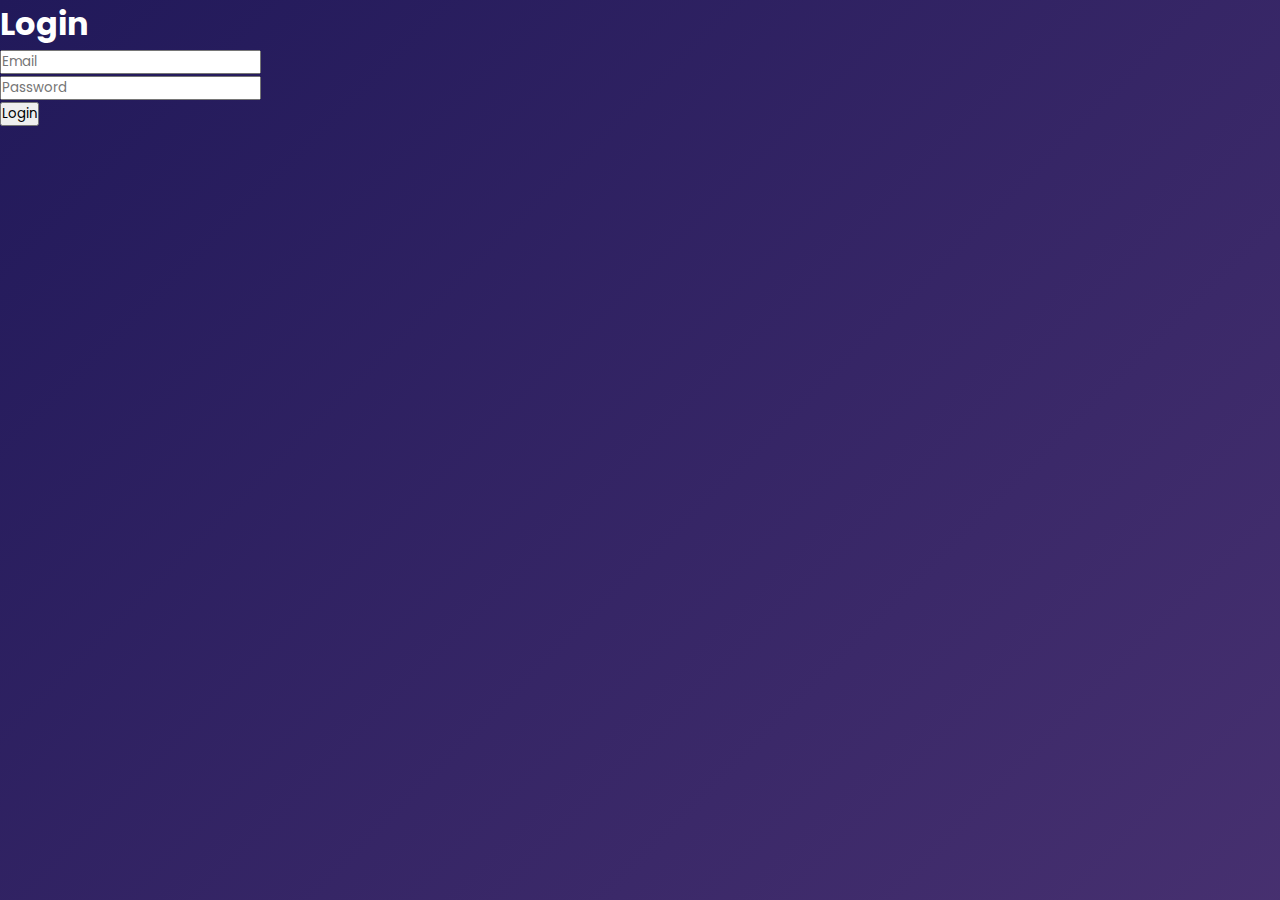
<file: index.html>
<!DOCTYPE html>
<html lang="en">
<head>
  <meta charset="UTF-8" />
  <title>WLT USTHB: Home</title>
  <link rel="stylesheet" href="Styles/css.css" />
</head>
<body>
  <h1>Login</h1>
  <form id="loginForm">
    <input type="email" id="emailInput" placeholder="Email" required /><br />
    <input type="password" id="passwordInput" placeholder="Password" required /><br />
    <button type="submit">Login</button>
  </form>

  <script>
    document.getElementById("loginForm").addEventListener("submit", function (e) {
      e.preventDefault();
      const email = document.getElementById("emailInput").value;
      localStorage.setItem("email", email);
      localStorage.setItem("username", email); // optional
      window.location.href = "Loged%20in.html";
    });
  </script>
</body>
</html>
</file>
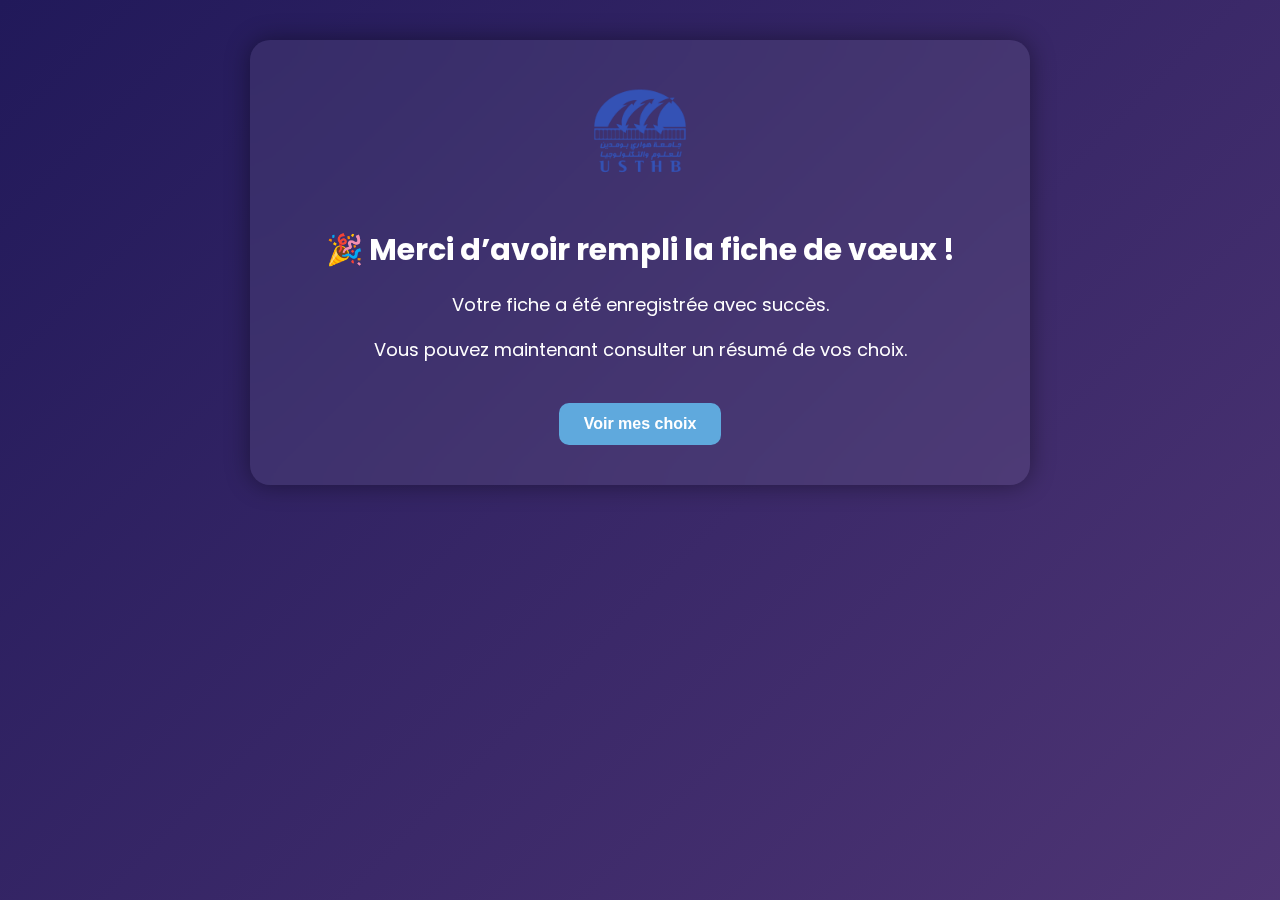
<file: confirmation.html>
<!DOCTYPE html>
<html lang="fr">
<head>
  <meta charset="UTF-8" />
  <title>Merci - WLT USTHB</title>
  <link rel="icon" href="Assets/Logo,_USTHB.png" />
  <link href="https://fonts.googleapis.com/css2?family=Poppins:wght@300;400;600&display=swap" rel="stylesheet" />
  <link rel="stylesheet" href="Styles/confirmation.css" />
</head>
<body>
  <div class="thank-you-box" id="thankYouBox">
    <img src="Assets/Logo,_USTHB.png" alt="Logo USTHB" class="usthb-logo" />
    <h1>🎉 Merci d’avoir rempli la fiche de vœux !</h1>
    <p>Votre fiche a été enregistrée avec succès.</p>
    <p>Vous pouvez maintenant consulter un résumé de vos choix.</p>
    <button class="see-choices-btn">Voir mes choix</button>
  </div>

  <!-- Hidden by default, shown after clicking "Voir mes choix" -->
  <div class="confirmation-container hidden" id="summaryBox">
    <h1>✅ Récapitulatif</h1>
    <p>Voici les informations enregistrées :</p>

    <div class="summary">
      <p><strong>Nom :</strong> <span id="userName">--</span></p>
      <p><strong>Email :</strong> <span id="userEmail">--</span></p>
      <hr />
      <h3>Choix Semestre 1 :</h3>
      <ul id="sem1Choices"></ul>
      <h3>Choix Semestre 2 :</h3>
      <ul id="sem2Choices"></ul>
      <h3>Informations Supplémentaires :</h3>
      <ul id="extras"></ul>
    </div>

    <a href="Loged%20in.html" class="return-button">Retour à l’accueil</a>
  </div>

  <script type="module">
  import { renderConfirmation } from "./JS_Files/confirmation.js";
  document.querySelector(".see-choices-btn").addEventListener("click", renderConfirmation);
</script>

</body>
</html>
</file>
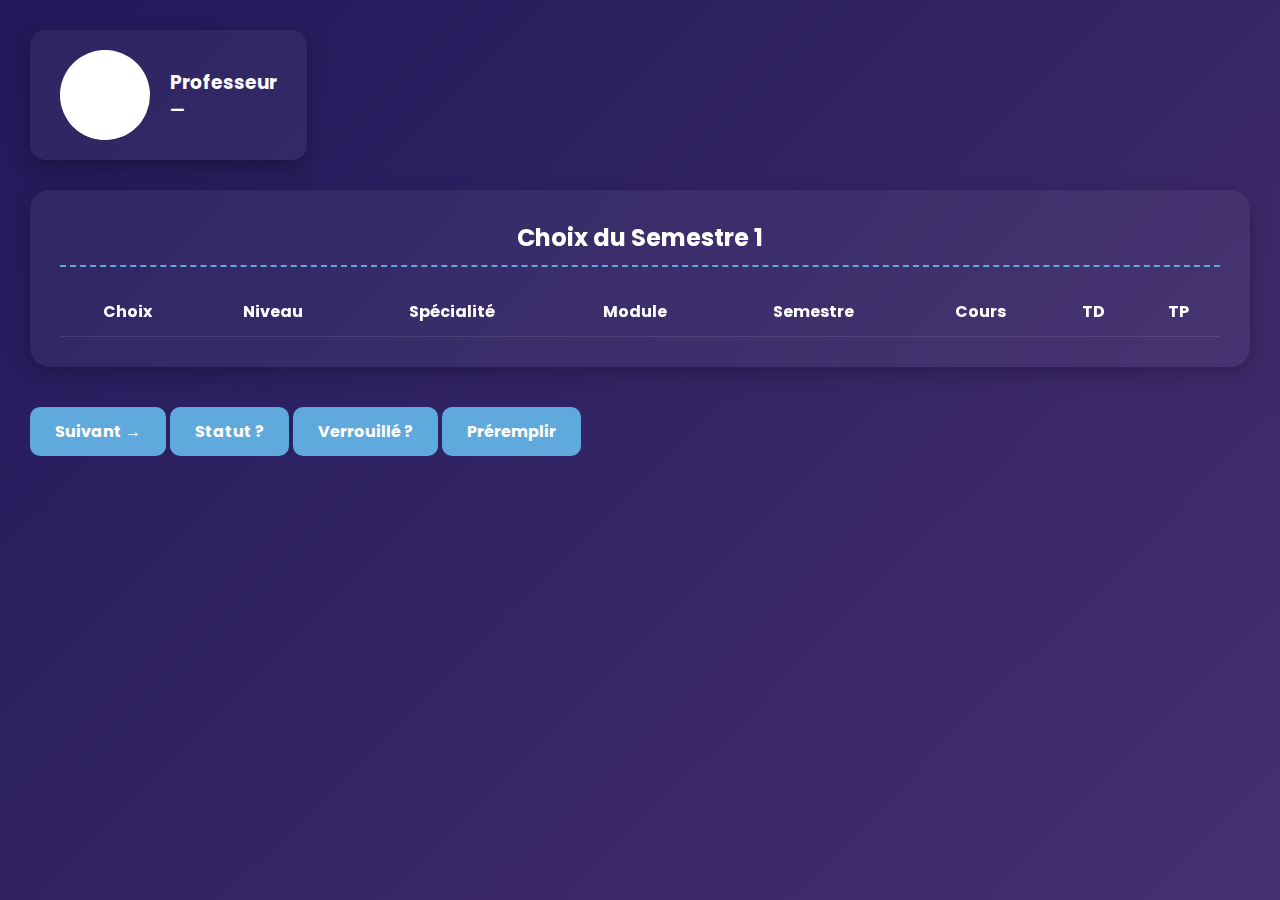
<file: Fiche_de_voeux.html>
<!DOCTYPE html>
<html lang="fr">
<head>
  <meta charset="UTF-8" />
  <title>WLT USTHB – Fiche de Vœux</title>
  <link rel="icon" href="Assets/Logo,_USTHB.png" />
  <link rel="stylesheet" href="Styles/Fiche_de_voeux.css" />
</head>

<body>
  <!-- ╔══════════════════╗
       ║  PROF INFO BAR   ║
       ╚══════════════════╝ -->
  <div class="user">
    <img class="user_img" src="Assets/contacts-512.png" />
    <div class="user_info">
      <h3 id="displayUsername">Professeur</h3>
      <h4><span id="displayEmail">—</span></h4>
    </div>
  </div>

  <!-- ╔══════════════════╗
       ║  SEMESTRE 1      ║
       ╚══════════════════╝ -->
  <div id="semestre1" class="choix">
    <h2 class="head">Choix du Semestre 1</h2>
    <table class="table">
      <thead>
        <tr>
          <th>Choix</th><th>Niveau</th><th>Spécialité</th><th>Module</th>
          <th>Semestre</th><th>Cours</th><th>TD</th><th>TP</th>
        </tr>
      </thead>
      <tbody id="sem1Rows"></tbody>
    </table>
    
  </div>

  <!-- ╔══════════════════╗
       ║  SEMESTRE 2      ║
       ╚══════════════════╝ -->
  <div id="semestre2" class="choix hidden">
    <h2 class="head">Choix du Semestre 2</h2>
    <table class="table">
      <thead>
        <tr>
          <th>Choix</th><th>Niveau</th><th>Spécialité</th><th>Module</th>
          <th>Semestre</th><th>Cours</th><th>TD</th><th>TP</th>
        </tr>
      </thead>
      <tbody id="sem2Rows"></tbody>
    </table>
 
  </div>

  <!-- ╔══════════════════╗
       ║  QUESTIONS EXTRA ║
       ╚══════════════════╝ -->
  <div id="questions" class="choix hidden">
    <h2 class="head">Questions Supplémentaires</h2>

    <div class="questions-grid">
      <div class="question-card">
        <div class="question-label">Faire des heures sup. en S1 ?</div>
        <input type="number" id="extraS1" class="number-field" value="0" min="0" max="6" />
      </div>

      <div class="question-card">
        <div class="question-label">Faire des heures sup. en S2 ?</div>
        <input type="number" id="extraS2" class="number-field" value="0" min="0" max="6" />
      </div>

      <div class="question-card">
        <div class="question-label">Nombre de PFE Licence :</div>
        <input type="number" id="licenceCount" class="number-field" value="1" min="1" />
      </div>

      <div class="question-card">
        <div class="question-label">Nombre de PFE Master :</div>
        <input type="number" id="masterCount" class="number-field" value="1" min="1" />
      </div>
    </div>

    <div class="question-card">
      <div class="question-label">Quel est votre grade ?</div>
      <select id="grade" class="text-field" required>
        <option disabled selected>-- Choisir --</option>
        <option value="PROF">Professeur</option>
<option value="MCA">MCA</option>
<option value="MCB">MCB</option>
<option value="MAA">MAA</option>
<option value="MAB">MAB</option>

      </select>
    </div>

    <div class="question-card">
      <div class="question-label">Numéro de bureau</div>
      <input type="text" id="officeNum" class="text-field" />
    </div>

    <div class="question-card">
      <div class="question-label">E-mail préféré</div>
      <input type="text" id="emailPref" class="text-field" />
    </div>

    <!-- Hidden flag “veut-il des heures sup ?” -->
    <input type="checkbox" id="extraCheckbox" class="hidden">
  </div>

  <!-- ╔══════════════════╗
       ║  NAVIGATION      ║
       ╚══════════════════╝ -->
  <div class="navigate">
    <button id="prev"  class="navigate_button hidden">&larr; Précédent</button>
    <div>
      <button id="next"      class="navigate_button">Suivant &rarr;</button>
      <button id="btn-submit" class="navigate_button hidden">✅ Terminer</button>
      <!-- ADMIN buttons (debug) -->
      <button id="btn-status" class="navigate_button">Statut ?</button>
      <button id="btn-locked" class="navigate_button">Verrouillé ?</button>
      <button id="btn-prefill" class="navigate_button">Préremplir</button>
    </div>
  </div>

  <!-- ╔══════════════════╗
       ║  INLINE JS (only row-factory + nav toggles)        ║
       ╚══════════════════╝ -->
<script>
  document.addEventListener("DOMContentLoaded", () => {
    // Affichage des infos utilisateur
    document.getElementById("displayUsername").textContent = localStorage.getItem("username") || "Professeur";
    document.getElementById("displayEmail").textContent = localStorage.getItem("email") || "—";

    // Gestion du passage entre les étapes
    let step = 1;
    const sem1 = document.getElementById("semestre1");
    const sem2 = document.getElementById("semestre2");
    const questions = document.getElementById("questions");

    const prev = document.getElementById("prev");
    const next = document.getElementById("next");
    const done = document.getElementById("btn-submit");

    next.onclick = () => {
      if (step === 1) {
        sem1.classList.add("hidden");
        sem2.classList.remove("hidden");
      } else if (step === 2) {
        sem2.classList.add("hidden");
        questions.classList.remove("hidden");
        next.classList.add("hidden");
        done.classList.remove("hidden");
      }
      step++;
      prev.classList.remove("hidden");
    };

    prev.onclick = () => {
      if (step === 2) {
        sem1.classList.remove("hidden");
        sem2.classList.add("hidden");
        prev.classList.add("hidden");
      } else if (step === 3) {
        sem2.classList.remove("hidden");
        questions.classList.add("hidden");
        next.classList.remove("hidden");
        done.classList.add("hidden");
      }
      step--;
    };

    // 🔁 Heures sup logiques exclusives
    const extraS1 = document.getElementById("extraS1");
    const extraS2 = document.getElementById("extraS2");

    function toggleExtraFields() {
      const valS1 = parseInt(extraS1.value) || 0;
      const valS2 = parseInt(extraS2.value) || 0;

      extraS2.disabled = valS1 > 0;
      extraS1.disabled = valS2 > 0;
    }

    extraS1.addEventListener("input", toggleExtraFields);
    extraS2.addEventListener("input", toggleExtraFields);
    toggleExtraFields();
    const licenceCount = document.getElementById("licenceCount");
const masterCount = document.getElementById("masterCount");

function enforceMinValue(input) {
  input.addEventListener("input", () => {
    let val = parseInt(input.value) || 0;
    if (val < 1) input.value = 1;
  });
}

enforceMinValue(licenceCount);
enforceMinValue(masterCount);
  });
</script>


  <!-- ╔══════════════════╗
       ║  MAIN MODULE JS  ║  (connects to backend)
       ╚══════════════════╝ -->
       
 
<script type="module" src="JS_Files/ficheHandler.js"></script>
<script type="module" src="JS_Files/Fiche_de_voeux.js"></script>
<script type="module" src="JS_Files/ficheActions.js"></script>


</body>
</html>
</file>
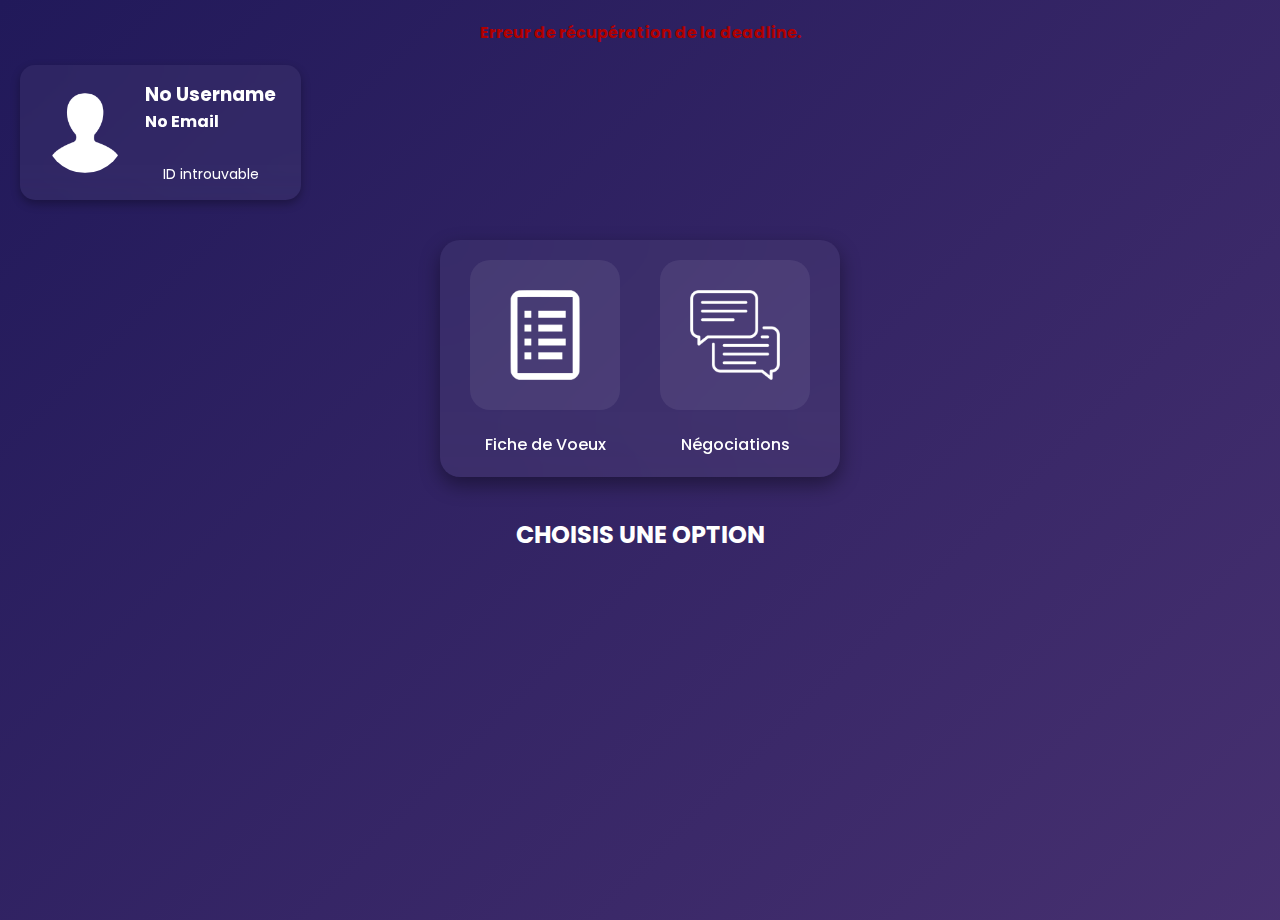
<file: Loged in.html>
<!DOCTYPE html>
<html lang="en">
<head>
  <meta charset="UTF-8" />
  <title>WLT USTHB – Logged in</title>

  <!-- styles -->
  <link rel="stylesheet" href="Styles/css.css" />
  <link rel="stylesheet" href="Styles/loged in.css" />

  <style>
    #statLink { display: none; }
    #deadlineCountdown{
      text-align:center;
      margin:20px 0;
      font-weight:bold;
      color:#b10000;
    }
  </style>
</head>
<body>

  <!-- 🕒 Deadline -->
  <div id="deadlineCountdown" class="warning"></div>

  <!-- user info -->
  <div class="user">
    <img class="user_img" src="Assets/contacts-512.png" />
    <div class="user_info">
      <h3 id="displayUsername">UserName</h3>
      <h4 id="displayEmail">Email@gmail.com</h4>
      <h5 id="displayProfId" style="font-weight: normal; font-size: 14px;"></h5>
    </div>
  </div>

  <!-- menu -->
  <div class="centre">
    <div class="FicheDeVoeux">
      <a href="Fiche_de_voeux.html">
        <img class="logo" src="Assets/list-ingredients-512.png" alt="Fiche de Voeux" />
      </a>
      <h4>Fiche de Voeux</h4>
    </div>

    <div class="Négociation">
      <a href="Negociation.html">
        <img class="logo" src="Assets/speech-bubble-5-512.png" alt="Négociation" />
      </a>
      <h4>Négociations</h4>
    </div>

    <div class="Statistiques" id="statLink">
      <a href="statistiques_wlt_usthb_complete.html">
        <img class="logo" src="Assets/bar-graph.png" alt="Statistiques" />
      </a>
      <h4>Statistiques</h4>
    </div>
  </div>
  <h5>CHOISIS UNE OPTION</h5>

  <!-- Axios CDN -->
  <!--<script src="https://cdn.jsdelivr.net/npm/axios/dist/axios.min.js"></script>-->

  <!-- Page logic -->
  <!-- adjust path if JS_Files lives elsewhere -->
  <script type="module" src="JS_Files/Logedin.js"></script>
   
</body>
</html>
</file>
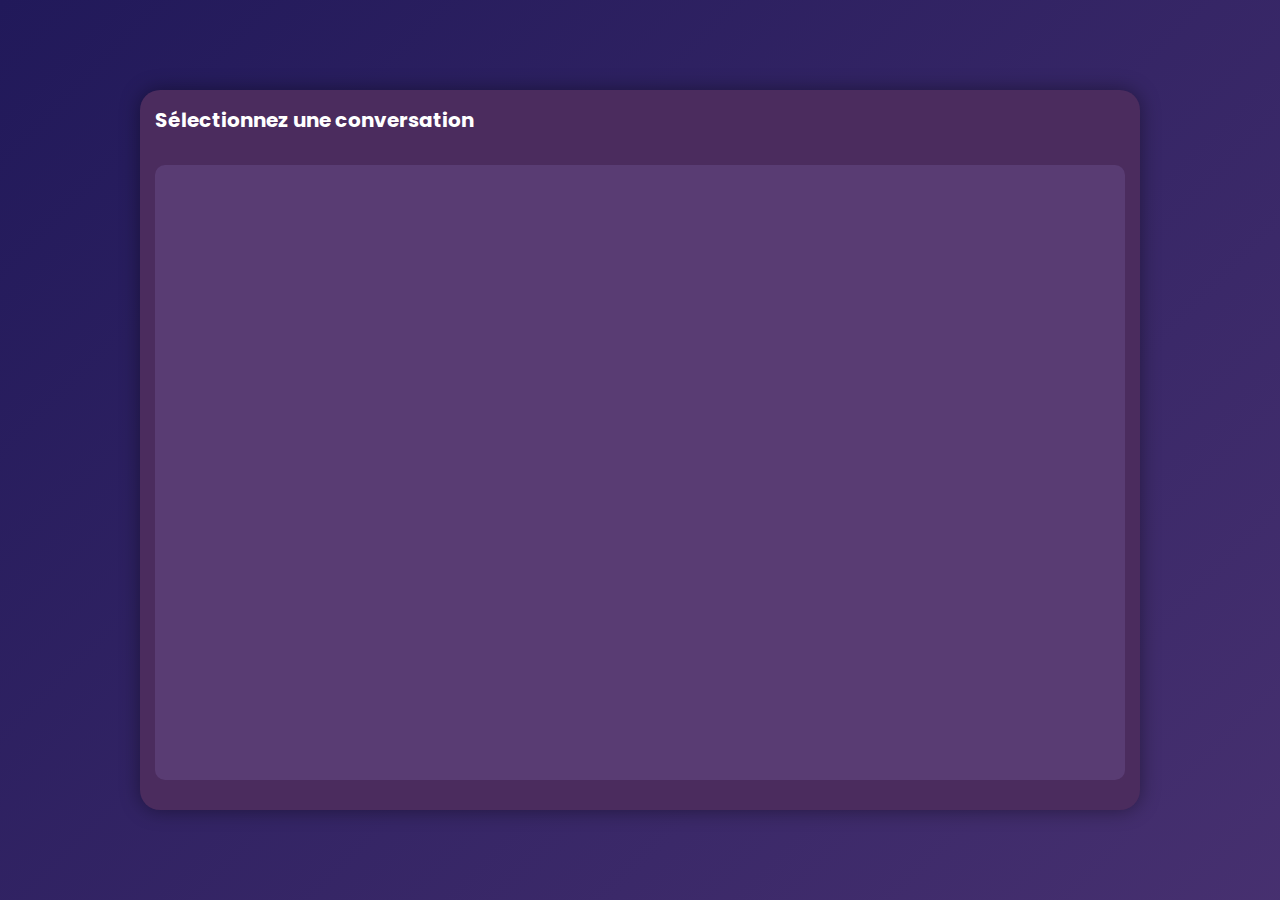
<file: Negociation.html>
<!DOCTYPE html>
<html lang="en">
<head>
  <meta charset="UTF-8" />
  <title>WLT USTHB: Négociations</title>
  <link rel="stylesheet" href="Styles/Negociation.css" />
  <link rel="icon" href="Assets/Logo,_USTHB.png" />
</head>
<body>
  <div class="chat-container">
    <div class="sidebar" id="sidebar">
      <h3>Conversations</h3>
      <div id="conversationList"></div>
    </div>

    <div class="chat-main">
      <div class="chat-header">
        <h2 id="chatWith">Sélectionnez une conversation</h2>
      </div>
      <div id="stats" style="padding: 10px; font-weight: bold;"></div>

      <div class="chat-window" id="messages"></div>

      <form id="chatForm" class="chat-input hidden">
        <input type="text" id="chatInput" placeholder="Écrivez un message..." />
        <button type="submit">Envoyer</button>
      </form>
    </div>
  </div>

  <script src="JS_Files/Negociation.js"></script>
</body>
</html>
</file>
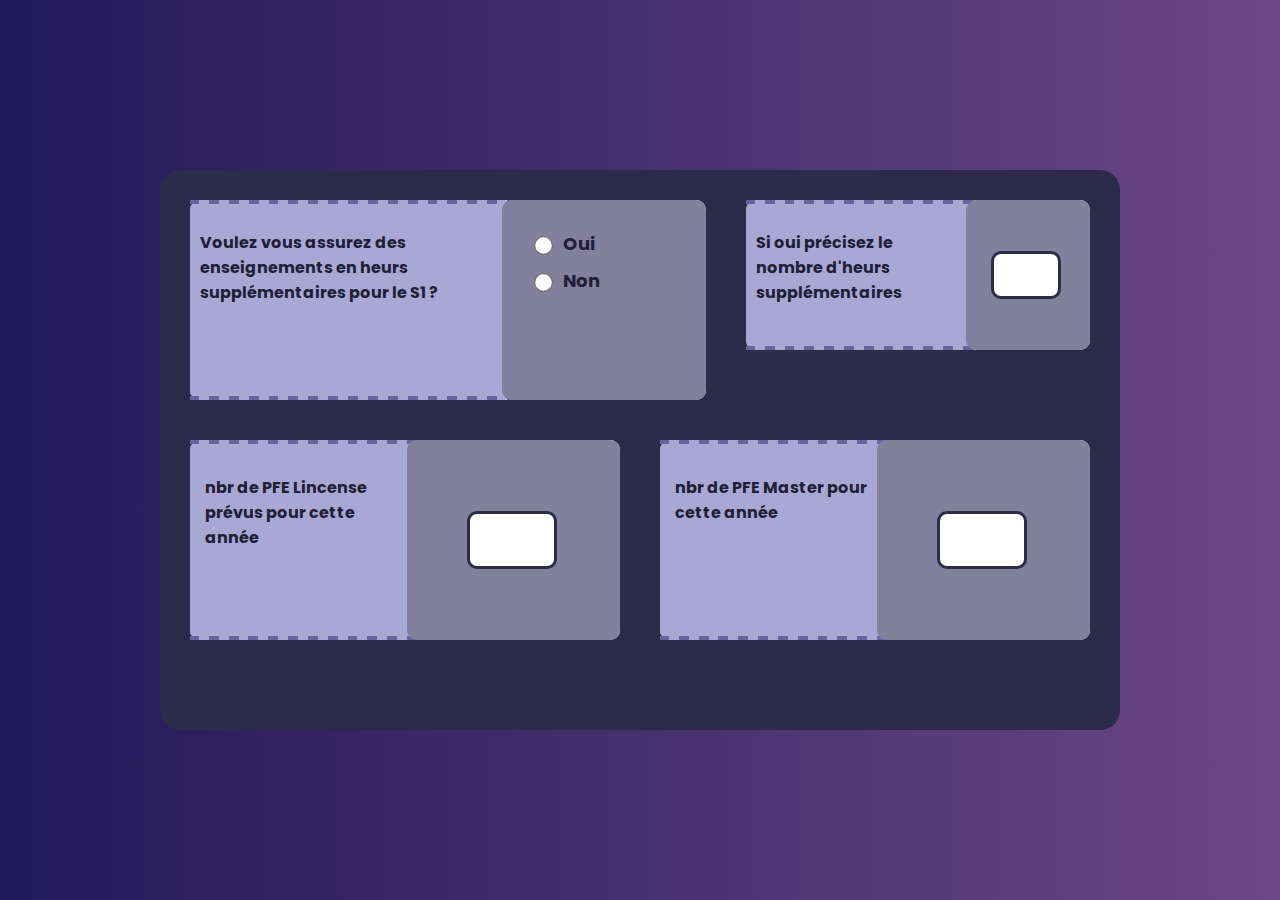
<file: The-SuppPage.html>
<!DOCTYPE html>
<html lang="en">
<head>
    <meta charset="UTF-8">
    <title>Informations supplémentaires</title>

    <!-- this is used to use google font poppins-->
    <link rel="preconnect" href="https://fonts.googleapis.com">
    <link rel="preconnect" href="https://fonts.gstatic.com" crossorigin>
    <link href="https://fonts.googleapis.com/css2?family=Poppins:ital,wght@0,100;0,200;0,300;0,400;0,500;0,600;0,700;0,800;0,900;1,100;1,200;1,300;1,400;1,500;1,600;1,700;1,800;1,900&display=swap" rel="stylesheet">

    <link rel="stylesheet" href="Styles/StyleSupp.css">
</head>
<body>
<div class="Container">
   <div class="Questions" >
       <div class="Question-TOP">
           <div class="Question-1">
               <div class="Question1-text" >
                   <p>
                       Voulez vous assurez des enseignements en heurs supplémentaires pour le S1 ?
                   </p>
               </div>
               <div class="Question1-checkbox">
                   <label>
                       <div class="checkbox1">
                           <input type="radio"  name="reponse" >
                           Oui
                       </div>
                   </label>
                   <label>
                       <div class="checkbox2">
                           <input type="radio" name="reponse" >
                           Non
                       </div>
                   </label>

               </div>
           </div>


           <div class="Question-3">
               <div class="Question3-text">
                   <p>
                       Si oui précisez le nombre d'heurs supplémentaires
                   </p>
               </div>
               <div class="Question3-checkbox">
                   <label>
                       <input class="Q3-heures-supp" type="number" >
                   </label>
               </div>
           </div>
       </div>
      <div class="Question-BOTTOM">
          <div class="Question-2">
              <div class="Question2-text">
                  <p>
                      nbr de PFE Lincense prévus pour cette année
                  </p>
              </div>
              <div class="Question2-checkbox">
                  <label>
                      <input class="Q2-nbr-pfe" type="number" >
                  </label>
              </div>
          </div>
          <div class="Question-4">
              <div class="Question4-text">
                  <p>
                      nbr de PFE Master pour cette année
                  </p>
              </div>
              <div class="Question4-checkbox">
                  <label>
                      <input class="Q4-nbr-pfe" type="number" >
                  </label>
              </div>

          </div>
      </div>
      </div>



</div>
</body>
</html>
</file>
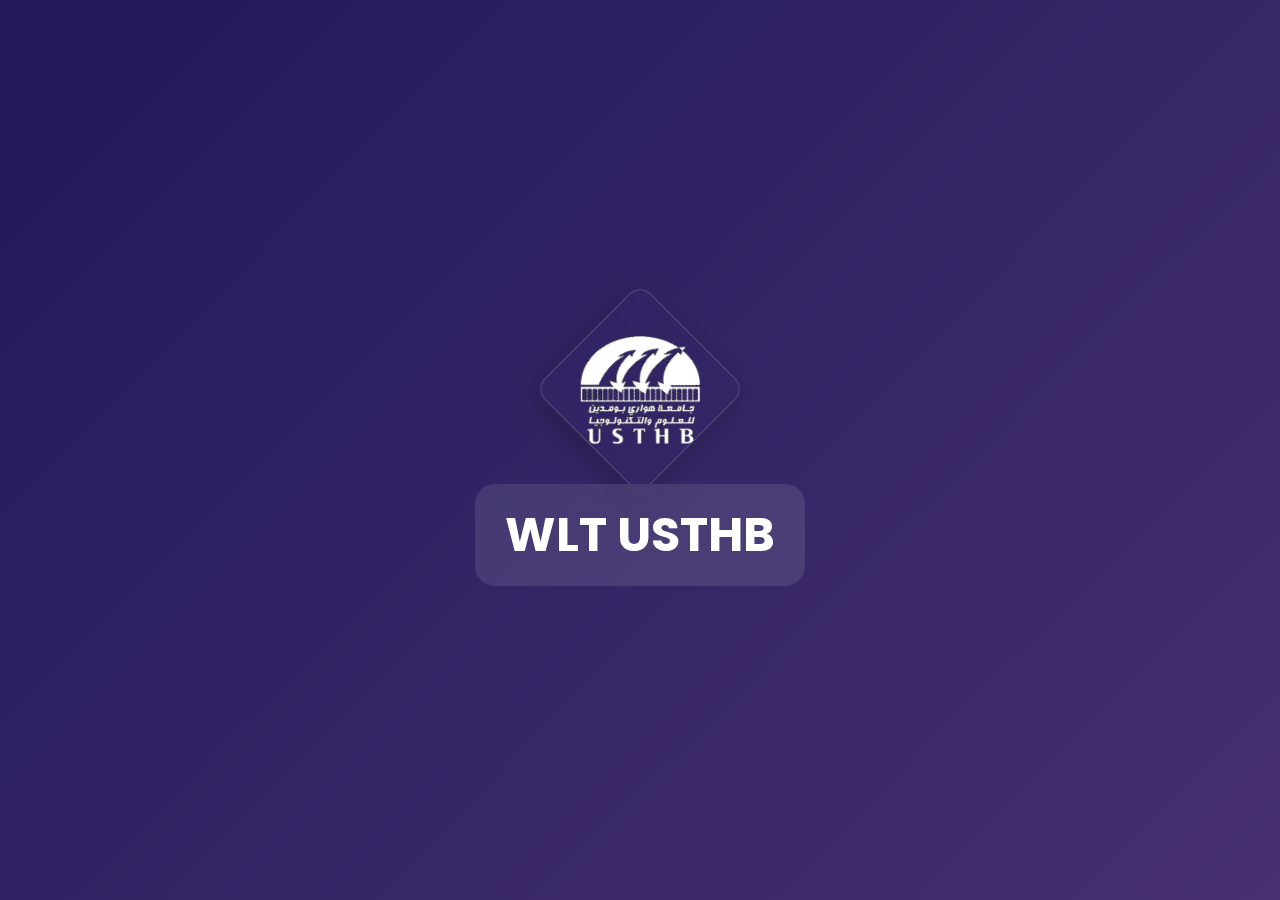
<file: WLT_Page.html>
<!DOCTYPE html>
<html lang="en">
<head>
  <meta charset="UTF-8" />
  <title>WLT USTHB</title>
  <link rel="icon" href="Assets/Logo,_USTHB.png" />
  <link rel="stylesheet" href="Styles/css.css" />
  <link rel="stylesheet" href="Styles/Buttons.css" />
</head>
<body>

  <!-- Preloader -->
  <div id="preload" class="preload">
    <div class="diamond">
      <img src="Assets/usthb_transparent.png" />
    </div>
    <h1>WLT USTHB</h1>
  </div>

  <!-- Main Container -->
  <div id="container" class="container hidden">
    <div class="navbar">

      <!-- LOGIN PROMPT -->
      <div id="already" class="welcome blue-panel hidden">
        <h1>Welcome Back!</h1>
        <img class="logo_img" src="Assets/Logo,_USTHB.png" />
        <div>
          <h5>Already have an account?</h5>
          <button id="aleady_login" class="register_button"><h2>Login</h2></button>
        </div>
      </div>

      <!-- REGISTER PROMPT -->
      <div id="welcome" class="welcome blue-panel">
        <h1>Hello, Welcome!</h1>
        <img class="logo_img" src="Assets/Logo,_USTHB.png" />
        <div>
          <h5>Don't have an account?</h5>
          <button id="register" class="register_button"><h2>Register</h2></button>
        </div>
      </div>

      <!-- LOGIN FORM -->
      <div id="login" class="login purple-panel">
        <h1>Login</h1>
        <form id="loginForm">
          <div class="username">
            <img class="mail_img" src="Assets/mail-512.png" />
            <input id="emailInput" type="email" placeholder="Email" required />
          </div>
          <div class="password">
            <img id="password" class="key_img" src="Assets/key-4-512.png" />
            <input id="passwordInput" type="password" placeholder="Password" required />
          </div>
          <button id="loginBtn" type="button" class="login_button"><h3>Login</h3></button>
        </form>
      </div>

      <!-- REGISTER FORM -->
      <div id="registerr" class="register purple-panel hidden">
        <h1>Register</h1>
        <form id="registerForm">
          <div class="username">
            <img class="mail_img" src="Assets/mail-512.png" />
            <input id="regEmail" type="email" placeholder="Email" required />
          </div>
          <div class="username">
            <img class="mail_img" src="Assets/contacts-512.png" />
            <input id="regName" type="text" placeholder="Name" required />
          </div>
          <div class="username">
            <img class="mail_img" src="Assets/contacts-512.png" />
            <input id="regSurname" type="text" placeholder="Family Name" required />
          </div>
          <div class="password">
            <img class="key_img" src="Assets/key-4-512.png" />
            <input id="regPassword" type="password" placeholder="Password" required />
          </div>

           

          <!-- NEW FIELDS -->
          
          <div class="username">
            <label for="departementSelect">Département</label>
            <select id="departementSelect" required>
              <option disabled selected>-- Choisir --</option>
              <option value="ia">Intelligence Artificielle</option>
              <option value="SIQ">SIQ</option>
            </select>
          </div>

          <button id="loginBtn" type="button" class="login_button"><h3>Login</h3></button>
        </form>
      </div>

    </div>
  </div>

  <!-- SCRIPT -->
  <!-- Axios -->
   <!--<script src="https://cdn.jsdelivr.net/npm/axios/dist/axios.min.js"></script>-->

  <!-- JS for panel toggling and UX -->
  <script src="JS_Files/index.js"></script>
  
  <!-- Main module logic -->
  <!--<script type="module">
    //import { login, register } from "./JS_Files/api.js";

    //document.addEventListener("DOMContentLoaded", () => {
      // LOGIN SUBMISSION
      //document.getElementById("loginForm").addEventListener("submit", async (e) => {
       // e.preventDefault();
        //const email = document.getElementById("emailInput").value;
        //const password = document.getElementById("passwordInput").value;

        //try {
          //const res = await login({ email, password });
          
          //alert("Connexion réussie !");
          //localStorage.setItem("email", email);
         // localStorage.setItem("username", email.split("@")[0]);
          //window.location.href = "Loged in.html";
        //} catch (err) {
         // alert("Email ou mot de passe invalide !");
          //console.error(err);
        //}
         //});

      // REGISTER SUBMISSION
      document.getElementById("registerForm").addEventListener("submit", async (e) => {
        e.preventDefault();
        const user = {
          email: document.getElementById("regEmail").value,
          nom: document.getElementById("regName").value,
          prenom: document.getElementById("regSurname").value,
          password: document.getElementById("regPassword").value,
          
          departement: document.getElementById("departementSelect").value,
        };

        try {
          await register(user);
          alert("Inscription réussie !");
          localStorage.setItem("username", `${user.nom} ${user.prenom}`);
          localStorage.setItem("email", user.email);
          window.location.href = "Loged in.html";
        } catch (err) {
          alert("Erreur lors de l'inscription !");
          console.error(err);
        }
      });
    //});-->
  </script>
</body>
</html>
</file>
<file: Styles/css.css>
@import url('https://fonts.googleapis.com/css2?family=Poppins:wght@300;400;600&display=swap');

* {
    margin: 0;
    padding: 0;
    box-sizing: border-box;
    font-family: 'Poppins', sans-serif;
}


body {
    background: linear-gradient(135deg, #21195a, #6c4785, #8a6fa0);
    background-size: 400% 400%;
    animation: backgroundShift 15s ease infinite;
    color: white;
    min-height: 100vh;
    overflow-x: hidden;
}


/* === PRELOAD SECTION === */
.preload {
    display: flex;
    flex-direction: column;
    align-items: center;
    justify-content: center;
    height: 100vh;
    width: 100%;
    gap: 20px;
    animation: fadeIn 1.5s ease-in-out;
}

.diamond {
    width: 150px;
    height: 150px;
    backdrop-filter: blur(100px);
    box-shadow: 0 8px 32px rgba(0, 0, 0, 0.25);
    rotate: 45deg;
    border-radius: 15px;
    border: 1px solid rgba(255, 255, 255, 0.2);
    display: flex;
    align-items: center;
    justify-content: center;
}

.diamond img {
    width: 130px;
    height: 130px;
    transform: rotate(-45deg);
    object-fit: cover;
}

.preload h1 {
    font-size: 48px;
    color: white;
    backdrop-filter: blur(10px);
    padding: 15px 30px;
    border-radius: 20px;
    background-color: rgba(255, 255, 255, 0.1);
}

/* === MAIN CONTAINER === */
.container {
    display: flex;
    align-items: center;
    justify-content: center;
    height: 100vh;
    padding: 20px;
    animation: slideUp 1s ease-in-out;
}

/* === NAVBAR CARD (Login/Register Split) === */
.navbar {
    display: flex;
    flex-direction: row;
    backdrop-filter: blur(15px);
    border-radius: 25px;
    box-shadow: 0px 10px 30px rgba(0, 0, 0, 0.4);
    overflow: hidden;
    background: rgba(255, 255, 255, 0.1);
}

/* === WELCOME SECTION === */
.welcome, .register {
    flex: 1;
    padding: 80px;
    background-color: rgba(95, 169, 221, 0.9);
    color: white;
    text-align: center;
    transition: all 0.4s ease-in-out;
}

.welcome h1, .register h1 {
    font-size: 36px;
    margin-bottom: 20px;
}

.welcome button, .register button {
    background-color: white;
    color: #5FA9DD;
    padding: 12px 30px;
    border-radius: 30px;
    font-weight: bold;
    border: none;
    cursor: pointer;
    transition: transform 0.2s ease-in-out;
}

.welcome button:hover, .register button:hover {
    transform: scale(1.05);
    background-color: #ffffffdd;
}

/* === LOGIN FORM SECTION === */
.login {
    flex: 1;
    padding: 80px;
    color: white;
    display: flex;
    flex-direction: column;
    justify-content: center;
    gap: 15px;
    background: rgba(0, 0, 0, 0.4);
}

.login h1 {
    margin-bottom: 30px;
    font-size: 32px;
}

/* === FORM ELEMENTS === */
.username, .password {
    display: flex;
    align-items: center;
    background: rgba(255, 255, 255, 0.1);
    border-radius: 30px;
    padding: 10px 20px;
    margin-bottom: 15px;
}

.username img, .password img {
    width: 24px;
    margin-right: 10px;
}

.username input, .password input {
    border: none;
    background: transparent;
    color: white;
    flex: 1;
    font-size: 16px;
    outline: none;
}

.username input::placeholder, .password input::placeholder {
    color: rgba(255, 255, 255, 0.7);
}

/* === LOGIN BUTTON === */
.login_button {
    background: #5FA9DD;
    padding: 12px 30px;
    border-radius: 30px;
    border: none;
    color: white;
    font-weight: bold;
    cursor: pointer;
    transition: all 0.3s ease;
    margin-top: 20px;
}

.login_button:hover {
    background: #4095cd;
    transform: scale(1.05);
}

/* === RESPONSIVE === */
@media screen and (max-width: 900px) {
    .navbar {
        flex-direction: column;
        border-radius: 0;
    }

    .welcome, .register, .login {
        width: 100%;
        padding: 40px 20px;
    }

    .preload h1 {
        font-size: 32px;
    }
}

/* === UTILITY === */
.hidden {
    display: none;
}

.move-right {
    transform: translateX(105%);
}

.move-left {
    transform: translateX(-100%);
}

.logo_img {
    width: 140px;
    height: 140px;
    object-fit: cover;
}
.purple-panel {
    background-color: rgba(107, 91, 149, 0.9) !important;
  }
  
  .blue-panel {
    background-color: rgba(95, 169, 221, 0.9) !important;
  }
  
  .hidden {
    display: none;
  }
  

/* === ANIMATED BACKGROUND === */
@keyframes backgroundShift {
    0% {
        background-position: 0% 50%;
    }
    50% {
        background-position: 100% 50%;
    }
    100% {
        background-position: 0% 50%;
    }
}
</file>
<file: Styles/confirmation.css>
body {
    margin: 0;
    padding: 40px 20px;
    font-family: 'Poppins', sans-serif;
    background: linear-gradient(135deg, #21195a, #6c4785, #8a6fa0);
    background-size: 400% 400%;
    animation: backgroundShift 15s ease infinite;
    color: white;
  }
  
  .hidden {
    display: none;
  }
  
  .thank-you-box {
    max-width: 700px;
    margin: auto;
    background: rgba(255, 255, 255, 0.07);
    padding: 40px;
    border-radius: 20px;
    text-align: center;
    backdrop-filter: blur(20px);
    box-shadow: 0 0 25px rgba(0, 0, 0, 0.4);
    animation: fadeIn 1s ease;
  }
  
  .usthb-logo {
    width: 100px;
    margin-bottom: 20px;
  }
  
  .thank-you-box h1 {
    font-size: 30px;
    margin-bottom: 10px;
  }
  
  .thank-you-box p {
    font-size: 18px;
    margin-bottom: 15px;
  }
  
  .see-choices-btn {
    margin-top: 25px;
    background: #5FA9DD;
    color: white;
    padding: 12px 25px;
    border: none;
    border-radius: 10px;
    font-weight: bold;
    font-size: 16px;
    cursor: pointer;
    transition: all 0.3s ease;
  }
  
  .see-choices-btn:hover {
    background: #4095cd;
    transform: scale(1.05);
  }
  
  /* Summary area */
  .confirmation-container {
    max-width: 800px;
    margin: 30px auto;
    background: rgba(255, 255, 255, 0.05);
    padding: 40px;
    border-radius: 20px;
    backdrop-filter: blur(20px);
    animation: fadeIn 0.6s ease;
    box-shadow: 0 0 20px rgba(0, 0, 0, 0.3);
  }
  
  .summary {
    margin-top: 20px;
  }
  
  .summary p,
  .summary ul {
    font-size: 16px;
    margin-bottom: 10px;
  }
  
  .summary ul {
    padding-left: 20px;
    list-style-type: disc;
  }
  
  hr {
    border: none;
    border-top: 1px solid rgba(255, 255, 255, 0.3);
    margin: 20px 0;
  }
  
  .return-button {
    display: inline-block;
    margin-top: 30px;
    background: #5FA9DD;
    color: white;
    padding: 12px 25px;
    border-radius: 10px;
    text-decoration: none;
    font-weight: bold;
    transition: all 0.3s ease;
  }
  
  .return-button:hover {
    background: #4095cd;
    transform: scale(1.05);
  }
  
  @keyframes fadeIn {
    from {
      opacity: 0;
      transform: translateY(20px);
    }
    to {
      opacity: 1;
      transform: translateY(0);
    }
  }
  
  @keyframes backgroundShift {
    0% { background-position: 0% 50%; }
    50% { background-position: 100% 50%; }
    100% { background-position: 0% 50%; }
  }
</file>
<file: Styles/Fiche_de_voeux.css>
@import url('https://fonts.googleapis.com/css2?family=Poppins:wght@300;400;600&display=swap');

* {
  margin: 0;
  padding: 0;
  box-sizing: border-box;
  font-family: 'Poppins', sans-serif;
}

body {
  background: linear-gradient(135deg, #21195a, #6c4785, #8a6fa0);
  background-size: 400% 400%;
  animation: backgroundShift 15s ease infinite;
  color: white;
  min-height: 100vh;
  padding: 30px;
}

/* USER */
.user {
  display: flex;
  align-items: center;
  gap: 20px;
  background: rgba(255, 255, 255, 0.05);
  padding: 20px 30px;
  border-radius: 15px;
  width: fit-content;
  margin-bottom: 30px;
  box-shadow: 0 8px 20px rgba(0, 0, 0, 0.3);
}

.user_img {
  width: 90px;
  height: 90px;
  border-radius: 50%;
  object-fit: cover;
  background: white;
}

.user_info h3, .user_info h4 {
  margin: 0;
}

/* MAIN BLOCKS */
.choix {
  background: rgba(255, 255, 255, 0.05);
  backdrop-filter: blur(20px);
  padding: 30px;
  border-radius: 20px;
  margin-bottom: 40px;
  animation: fadeIn 0.5s ease;
  box-shadow: 0 6px 20px rgba(0, 0, 0, 0.25);
}

.head {
  font-size: 24px;
  font-weight: bold;
  text-align: center;
  border-bottom: 2px dashed #5FA9DD;
  margin-bottom: 20px;
  padding-bottom: 10px;
}

.table {
  width: 100%;
  border-collapse: collapse;
}

.table th, .table td {
  padding: 12px;
  text-align: center;
  font-size: 16px;
  border-bottom: 1px solid rgba(255, 255, 255, 0.1);
}

select, input[type="checkbox"] {
  padding: 5px;
  border-radius: 5px;
  background: #5f27cd;
  color: white;
  border: none;
  cursor: pointer;
}

.warning {
  text-align: center;
  margin-top: 20px;
  color: #ff8080;
}

.required {
  color: #ff4d4d;
  font-weight: bold;
}

/* NAVIGATION */
.navigate {
  display: flex;
  justify-content: space-between;
  margin-top: 30px;
}

.navigate_button {
  background: #5FA9DD;
  color: white;
  padding: 12px 25px;
  border-radius: 10px;
  font-size: 16px;
  border: none;
  font-weight: bold;
  cursor: pointer;
  transition: all 0.3s ease-in-out;
}

.navigate_button:hover {
  background: #4095cd;
  transform: scale(1.05);
}

.hidden {
  display: none;
}

.questions-grid {
  display: grid;
  grid-template-columns: repeat(auto-fit, minmax(340px, 1fr));
  gap: 30px;
  margin-top: 20px;
}

.question-card {
  background: #2d2b4a;
  border-radius: 15px;
  padding: 20px;
  box-shadow: inset 0 0 0 4px rgba(169, 168, 213, 0.4);
}

.question-label {
  font-weight: 600;
  color: white;
  background-color: #a9a8d5;
  padding: 12px 20px;
  border-radius: 10px;
  border-left: 6px solid #5FA9DD;
  font-size: 16px;
  margin-bottom: 15px;
}

.question-inputs {
  display: flex;
  gap: 30px;
  justify-content: center;
}

.question-inputs label {
  color: white;
  display: flex;
  gap: 10px;
  align-items: center;
}

input[type="radio"] {
  transform: scale(1.3);
  accent-color: #5FA9DD;
}

.number-field {
  width: 70px;
  height: 40px;
  text-align: center;
  font-weight: bold;
  font-size: 16px;
  border-radius: 10px;
  border: 3px solid #a764d9;
  background-color: #f1f1f1;
  color: #333;
  outline: none;
}

@keyframes fadeIn {
  from { opacity: 0; transform: translateY(20px); }
  to { opacity: 1; transform: translateY(0); }
}

@keyframes backgroundShift {
  0% { background-position: 0% 50%; }
  50% { background-position: 100% 50%; }
  100% { background-position: 0% 50%; }
}

input:disabled, select:disabled {
  background-color: #f3f3f3;
  color: #888;
  cursor: not-allowed;
}
</file>
<file: Styles/loged in.css>
@import url('https://fonts.googleapis.com/css2?family=Poppins:wght@300;400;600&display=swap');

* {
    margin: 0;
    padding: 0;
    box-sizing: border-box;
    font-family: 'Poppins', sans-serif;
}

body {
    background: linear-gradient(135deg, #21195a, #6c4785, #8a6fa0);
    background-size: 400% 400%;
    animation: backgroundShift 15s ease infinite;
    color: white;
    min-height: 100vh;
    overflow-x: hidden;
}

/* === USER INFO === */
.user {
    display: flex;
    align-items: center;
    margin: 20px;
    padding: 15px 25px;
    border-radius: 15px;
    backdrop-filter: blur(15px);
    background: rgba(255, 255, 255, 0.05);
    box-shadow: 0 4px 10px rgba(0, 0, 0, 0.3);
    width: fit-content;
}

.user_img {
    width: 80px;
    height: 80px;
    border-radius: 50%;
    object-fit: cover;
}

.user_info {
    margin-left: 20px;
    color: white;
}

/* === DASHBOARD CENTER === */
.centre {
    margin: 40px auto;
    padding: 20px 30px;
    display: flex;
    gap: 40px;
    width: fit-content;
    align-items: center;
    justify-content: center;
    text-align: center;
    border-radius: 20px;
    backdrop-filter: blur(30px);
    background: rgba(255, 255, 255, 0.05);
    box-shadow: 0 8px 20px rgba(0, 0, 0, 0.4);
}

/* === LOGO BUTTONS === */
.logo {
    width: 150px;
    height: 150px;
    padding: 30px;
    border-radius: 20px;
    background: rgba(255, 255, 255, 0.07);
    transition: all 0.4s ease-in-out;
}

.logo:hover {
    background-color: rgba(95, 169, 221, 0.8);
    transform: scale(1.05);
    cursor: pointer;
}

.centre div h4 {
    margin-top: 15px;
    font-weight: 500;
    color: #fff;
}

/* === FOOTER PROMPT === */
h5 {
    text-align: center;
    font-size: 24px;
    color: white;
    margin-top: 30px;
}

/* === BUTTON AREA FOR STATS === */
.buttons-area {
    display: flex;
    justify-content: center;
    margin-top: 30px;
    gap: 20px;
}

.buttons-area button {
    background: #5FA9DD;
    color: white;
    border: none;
    padding: 12px 22px;
    font-size: 16px;
    border-radius: 12px;
    cursor: pointer;
    transition: all 0.3s ease-in-out;
    box-shadow: 0 4px 12px rgba(0, 0, 0, 0.3);
}

.buttons-area button:hover {
    background: #4095cd;
    transform: scale(1.05);
}
.Statistiques {
    display: flex;
    flex-direction: column;
    align-items: center;
  }
  

/* === ANIMATED BACKGROUND === */
@keyframes backgroundShift {
    0% {
        background-position: 0% 50%;
    }
    50% {
        background-position: 100% 50%;
    }
    100% {
        background-position: 0% 50%;
    }
}
</file>
<file: Styles/Negociation.css>
@import url('https://fonts.googleapis.com/css2?family=Poppins:wght@300;400;600&display=swap');

* {
  margin: 0;
  padding: 0;
  box-sizing: border-box;
  font-family: 'Poppins', sans-serif;
}

body {
  background: linear-gradient(135deg, #21195a, #6c4785, #8a6fa0);
  background-size: 400% 400%;
  animation: backgroundShift 15s ease infinite;
  color: white;
  display: flex;
  align-items: center;
  justify-content: center;
  height: 100vh;
  padding: 20px;
}

.chat-container {
  display: flex;
  height: 80vh;
  background: #4b2c5e;
  border-radius: 20px;
  overflow: hidden;
  color: white;
  width: 90%;
  max-width: 1000px;
  box-shadow: 0 0 20px rgba(0, 0, 0, 0.4);
}

.sidebar {
  width: 30%;
  background-color: #3a2350;
  padding: 15px;
  overflow-y: auto;
  border-right: 2px solid #5FA9DD;
}

.sidebar h3 {
  margin-bottom: 10px;
  font-size: 18px;
  text-align: center;
}

#conversationList {
  display: flex;
  flex-direction: column;
  gap: 10px;
}

#conversationList button {
  display: block;
  width: 100%;
  padding: 10px;
  background-color: #5FA9DD;
  color: white;
  border: none;
  border-radius: 8px;
  cursor: pointer;
  text-align: left;
  transition: background 0.3s;
}

#conversationList button:hover {
  background-color: #3c8dc3;
}

#conversationList button.active {
  background-color: #ffffff22;
  border: 1px solid #ffffff44;
  font-weight: bold;
}

.chat-main {
  width: 70%;
  display: flex;
  flex-direction: column;
  justify-content: space-between;
  padding: 15px;
}

.chat-header h2 {
  margin-bottom: 10px;
  font-size: 20px;
}

.chat-window {
  flex-grow: 1;
  background: #593c73;
  border-radius: 10px;
  padding: 15px;
  overflow-y: auto;
  margin-bottom: 15px;
  display: flex;
  flex-direction: column;
  gap: 10px;
  scroll-behavior: smooth;
}

.message {
  max-width: 70%;
  padding: 10px 15px;
  border-radius: 15px;
  word-wrap: break-word;
  font-size: 15px;
  line-height: 1.4;
}


.chat-input {
  display: flex;
  gap: 10px;
}

.chat-input input {
  flex: 1;
  padding: 12px 20px;
  border-radius: 20px;
  border: none;
  outline: none;
  background: rgba(255, 255, 255, 0.2);
  color: white;
  font-size: 16px;
}

.chat-input button {
  background: #5FA9DD;
  color: white;
  padding: 12px 25px;
  border: none;
  border-radius: 20px;
  font-weight: 600;
  cursor: pointer;
  transition: background 0.3s;
}

.chat-input button:hover {
  background-color: #4095cd;
}

.hidden {
  display: none !important;
}

@keyframes backgroundShift {
  0% {
    background-position: 0% 50%;
  }
  50% {
    background-position: 100% 50%;
  }
  100% {
    background-position: 0% 50%;
  }
}

.message.sent {
  text-align: right;
  background-color: #5FA9DD;
  color: white;
  margin-left: auto;
  margin-right: 0;
  padding: 10px;
  border-radius: 10px;
  list-style: none;
  width: fit-content;
  max-width: 70%;
}

.message.received {
  text-align: left;
  background-color: #8e44ad;
  color: white;
  margin-right: auto;
  margin-left: 0;
  padding: 10px;
  border-radius: 10px;
  list-style: none;
  width: fit-content;
  max-width: 70%;
}

/* Supprimer la sidebar côté professeur */
body.prof-mode .sidebar {
  display: none;
}

/* Faire occuper tout l'espace au chat-main quand la sidebar est absente */
body.prof-mode .chat-main {
  width: 100%;
}
</file>
<file: Styles/StyleSupp.css>
body{
    margin: 0;
    background: linear-gradient(to right, #21195a, #6c4785);
    display: flex;
    justify-content: center;
    align-items: center;
    height: 100vh;

}
.Container{
    padding: 30px;
    display: flex;
    flex-direction: row;
    background-color: #2d2b4a;
    height: 500px;
    width: 900px;
    border-radius: 20px;
    column-gap: 30px;

}
.Questions{
    font-family: Poppins, serif;
    font-weight: 650;
    color: #211e37;


}
.Question-1,.Question-2,.Question-3,.Question-4{
    background-color: white;

}
.Question-1{
    flex-basis: 60%; /* or flex-basis: 60%; */
    min-width: 250px;
    height: 200px;
    display: flex;
    flex-direction: row;
    border-radius: 10px;
}
.Question1-text{
    padding: 10px;
    flex-basis: 50%;
    min-width: 300px;
    background-color: #a9a8d5;
    margin-right: -5px;
    border: 4px solid; /* Required to apply border-image */
    border-image: repeating-linear-gradient(
            to right,
            #66649a 0 10px,
            transparent 10px 20px
    ) 1;

    border-image-repeat: round;
    border-radius: 10px;
    border-left: none;

}
.Question1-checkbox{
    flex: 1;
    padding: 30px;
    background-color: #83809e;
    border-radius: 10px;
    margin-left: -7px;
}
.checkbox1,
.checkbox2 {
    margin-bottom: 10px; /* space between checkboxes */
    font-size: 18px;     /* make the label text bigger */
    display: flex;
    align-items: center;
    gap: 10px;           /* space between the radio button and the label */
}
.Question1-checkbox input[type="radio"] {
    transform: scale(1.5); /* make the radio buttons bigger */
    cursor: pointer;
}
.Question-3{
    flex-basis: 40%;
    height: 150px;
    display: flex;
    flex-direction: row;
    border-radius: 10px;

}
.Question3-text{
    padding: 10px;
    flex-basis: 60%;
    background-color: #a9a8d5;
    border: 4px solid; /* Required to apply border-image */
    border-image: repeating-linear-gradient(
            to right,
            #66649a 0 10px,
            transparent 10px 20px
    ) 1;

    border-image-repeat: round;
    border-left: none;
    border-radius: 10px;


}
.Question3-checkbox{
    flex: 1;
    background-color: #83809e;
    border-radius: 10px;
    padding: 15px;
    margin-left: -10px;
    align-items: center;
    align-content: center;
    display: flex;

}
.Q3-heures-supp{
    height: 40px;
    width: 60px;
    min-width: 30px;
    border: 3.5px #2d2b4a solid;
    border-radius: 10px;
    margin-left: 10px ;

}
.Question-TOP{
    display: flex;
    flex-direction: row;
    gap: 40px;

}
.Question-BOTTOM{
    margin-top: 40px;
    display: flex;
    flex-direction:row;
    gap: 40px;


}
.Question-2{
    height: 200px;
    flex: 1;
    display: flex;
    flex-direction: row;
    border-radius: 10px;

}
.Question2-text{
    flex-basis: 50%;
    padding: 15px;
    background-color: #a9a8d5;
    border: 4px solid; /* Required to apply border-image */
    border-image: repeating-linear-gradient(
            to right,
            #66649a 0 10px,
            transparent 10px 20px
    ) 1;

    border-image-repeat: round;
    border-left: none;
    border-radius: 10px;
}
.Question2-checkbox{
    flex-basis: 50%;
    background-color: #83809e;
    border-radius: 10px;
    padding: 10px;
    margin-left: -10px;
    align-items: center;
    align-content: center;
    display: flex;

}
.Q2-nbr-pfe{
    height: 50px;
    width: 80px;
    min-width: 30px;
    border: 3.5px #2d2b4a solid;
    border-radius: 10px;
    margin-left: 50px;

}
.Question-4{
    height: 200px;
    flex: 1;
    display: flex;
    flex-direction: row;
    border-radius: 10px;

}
.Question4-text{
    flex-basis: 50%;
    padding: 15px;
    background-color: #a9a8d5;
    border: 4px solid; /* Required to apply border-image */
    border-image: repeating-linear-gradient(
            to right,
            #66649a 0 10px,
            transparent 10px 20px
    ) 1;

    border-image-repeat: round;
    border-left: none;
    border-radius: 10px;
}
.Question4-checkbox{
    flex-basis: 50%;
    background-color: #83809e;
    border-radius: 10px;
    padding: 10px;
    margin-left: -10px;
    align-items: center;
    align-content: center;
    display: flex;
}
.Q4-nbr-pfe{
    height: 50px;
    width: 80px;
    min-width: 30px;
    border: 3.5px #2d2b4a solid;
    border-radius: 10px;
    margin-left: 50px;
}
</file>
<file: Styles/Buttons.css>
.register_button{
    color: white;
    border: 3px white solid;
    margin: 10px;
    border-radius: 25px;
    padding: 11px 40px 11px 40px;
    background: #5FA9DD;

}
.login_button{
    margin-top: 20px;
    color: #5FA9DD;
    border: 2px white solid;
    border-radius: 25px;
    padding: 3px 40px 3px 40px;
    background: white;
    text-decoration: none;
}
.register_button:hover{
    transition: all 0.3s ease-in-out;
    color: #5FA9DD;
    background: white;
    cursor: pointer;
    border: 1px solid #5FA9DD;
}
.login_button:hover{
    cursor: pointer;
}
</file>
